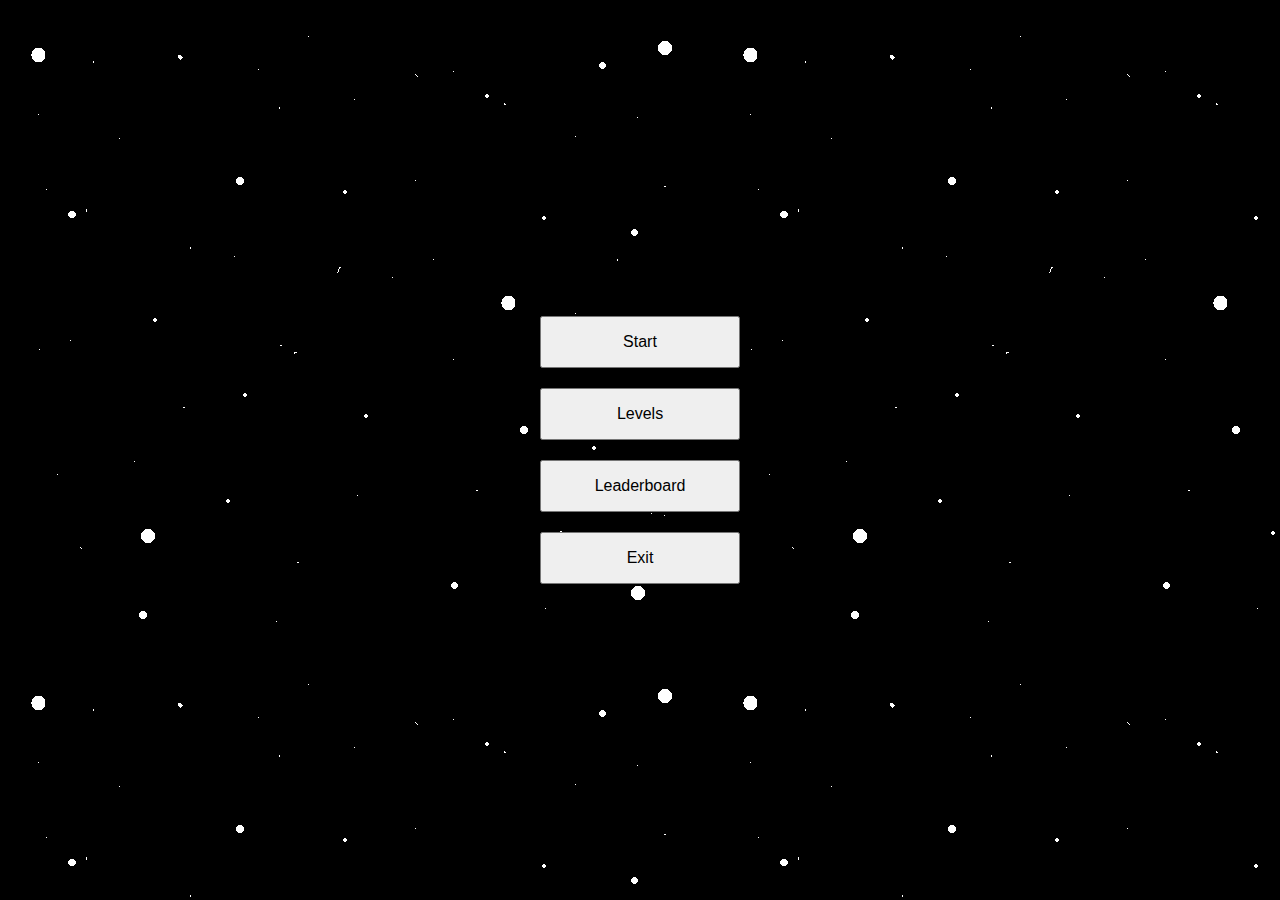
<file: index.html>
<!DOCTYPE html>
<html lang="en-US">
  <head>
    <meta charset="utf-8">
    <meta name="viewport" content="width=device-width">
    <title>Starting Page</title>
    <link rel="stylesheet" href="css/starterpagestyle.css">
  </head>
  <body style="background-image: url('img/MainBackground.png')">
    <div class="button-column">
        <a href="ballgame.html">
            <button>Start</button>
        </a>
        <a href="levels.html">
            <button>Levels</button>
        </a>
        <a href="leaderboard.html">
            <button>Leaderboard</button>
        </a>
        <button id="exitbt">Exit</button>
    </div>
  </body>
  <script>
    document.getElementById('exitbt').addEventListener('click', function(){

    if (confirm('Are you sure you want to leave?')) {
        window.location.replace = 'about:blank';
    }
    });
  </script>
</html>
</file>
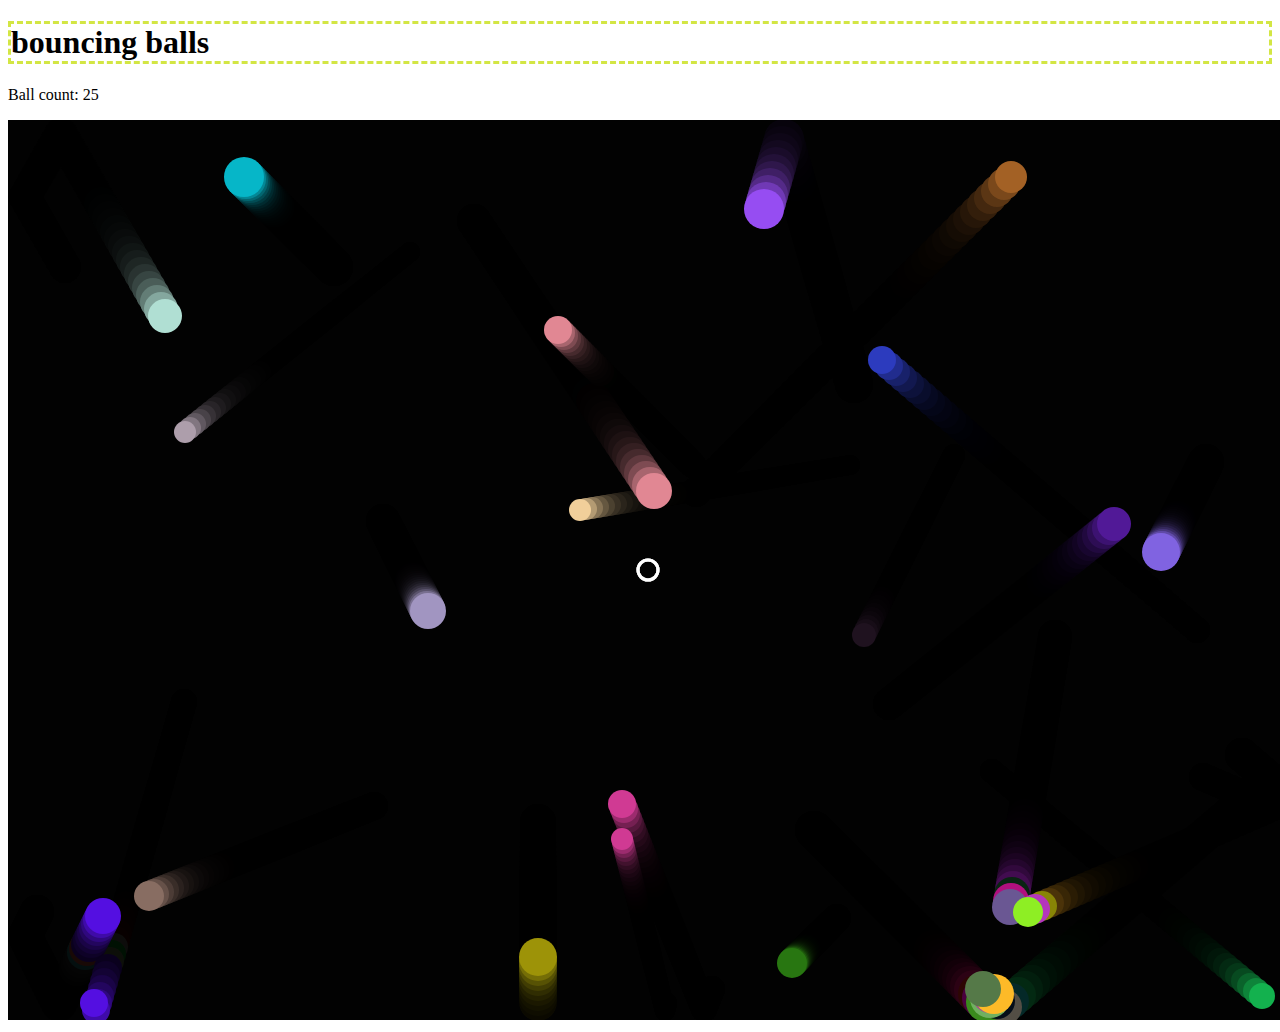
<file: ballgame.html>
<!DOCTYPE html>
<html lang="en-US">
  <head>
    <meta charset="utf-8">
    <meta name="viewport" content="width=device-width">
    <title>Bouncing balls</title>
    <link rel="stylesheet" href="css/style.css">
  </head>

  <body>
    <h1>bouncing balls</h1>
    <p id="ballCount">Ball count: </p>
    <canvas></canvas>

    <script src="js/main.js"></script>
  </body>
</html>
</file>
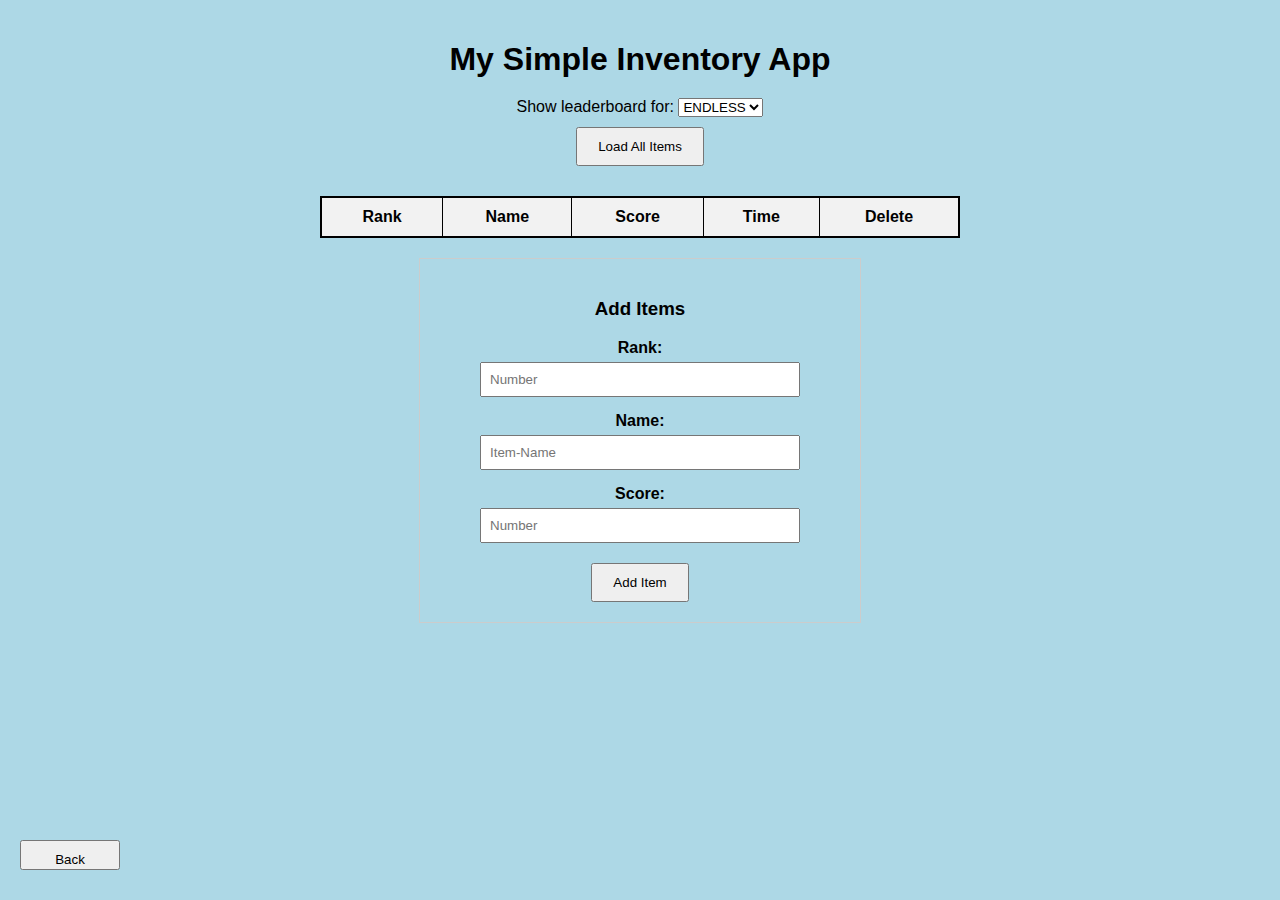
<file: leaderboard.html>
<!DOCTYPE html>
<html>

<head>
  <meta charset="utf-8">
  <meta http-equiv="X-UA-Compatible" content="IE=edge">
  <title>Leaderboard Standings</title>
  <meta name="description" content="">
  <meta name="viewport" content="width=device-width, initial-scale=1">
  <link rel="stylesheet" href="css/leaderboardstyles.css">

</head>
<body>
  <h1>My Simple Inventory App</h1>
  
  <label for="levelSelect">Show leaderboard for:</label>
<select id="levelSelect">
  <option value="0">ENDLESS</option>
  <option value="1">Level 1</option>
  <option value="2">Level 2</option>
  <option value="3">Level 3</option>
  <option value="4">Level 4</option>
  <option value="5">Level 5</option>
  <option value="6">Level 6</option>
  <option value="7">Level 7</option>
  <option value="8">Level 8</option>
  <option value="9">Level 9</option>
  <option value="10">Level 10</option>
</select>
  
  <div class="items-container">
    <button id="loadButton">Load All Items</button>
    
    <table id="items-table">
      <thead>
        <tr>
          <th>Rank</th>
          <th>Name</th>
          <th>Score</th>
          <th>Time</th>
          <th>Delete</th>
        </tr>
      </thead>
      <tbody>

      </tbody>
    </table>
  </div>
  <div class="add-item-form">
    <h3>Add Items</h3>
    <div class="form-row">
      <label for="item-id">Rank:</label>
      <input type="text" id="item-id" placeholder="Number" />
    </div>
    <div class="form-row">
      <label for="item-name">Name:</label>
    <input type="text" id="item-name" placeholder="Item-Name" />
    </div>
    <div class="form-row">
      <label for="item-score">Score:</label>
      <input type="number" id="item-score" placeholder="Number" />
    </div>
    <button id="addButton">Add Item</button>
  </div>
  <div>
    <a href="index.html">
    <button class="button-back">
        Back
    </button>
    </a>
  </div>

  <script>
    // Load items and adds them to the list
    function loadItems() {
      let xhr = new XMLHttpRequest();
      xhr.onreadystatechange = function () {
        if (xhr.readyState === 4 && xhr.status === 200) {
          let items = JSON.parse(xhr.responseText);
          let tbody = document.querySelector("#items-table tbody");
          tbody.innerHTML = "";

          items.forEach(item => {
            let row = document.createElement("tr");
            row.innerHTML = `
              <td>${item.id}</td>
              <td>${item.name}</td>
              <td>${item.score}</td>
              <td>${item.time}
              <td><button onclick="deleteItem('${item.id}', this)">Delete</button></td>
            `;
            tbody.appendChild(row);
          });
        }
      };
      const level = document.getElementById('levelSelect').value;
      // build URL
      const base = "https://pd8riz0m4b.execute-api.us-east-2.amazonaws.com/items";
      const url  = level
      ? `${base}?level=${encodeURIComponent(level)}`
      : base;
      xhr.open("GET", url);
      xhr.send();
    }

    function addItem() {
      const id = document.getElementById("item-id").value;
      const name = document.getElementById("item-name").value;
      const score = document.getElementById("item-score").value;
      const level = parseInt(document.getElementById("levelSelect").value, 10);


      let xhr = new XMLHttpRequest();
      xhr.onreadystatechange = function () {
        if (xhr.readyState === 4 && xhr.status === 200) {
          loadItems();
          document.getElementById("item-id").value = "";
          document.getElementById("item-name").value = "";
          document.getElementById("item-score").value = "";
        }
      };
      xhr.open("PUT", "https://pd8riz0m4b.execute-api.us-east-2.amazonaws.com/items");
      xhr.setRequestHeader("Content-Type", "application/json");
      xhr.send(JSON.stringify({ id, name, score: parseFloat(score), level }));
    }

    // Deletes the item in table
    function deleteItem(itemId, button) {
      let xhr = new XMLHttpRequest();
      xhr.onreadystatechange = function () {
        if (xhr.readyState === 4 && xhr.status === 200) {
          let row = button.parentElement.parentElement;
          row.parentElement.removeChild(row);
        }
      };
      xhr.open("DELETE", "https://pd8riz0m4b.execute-api.us-east-2.amazonaws.com/items" + "/" + itemId);
      xhr.setRequestHeader("Content-Type", "application/json");
      xhr.send();
    }
    document.getElementById("loadButton").addEventListener("click", loadItems);
    document.getElementById("addButton").addEventListener("click", addItem);
    document.getElementById('levelSelect')
    .addEventListener('change', loadItems);
  </script>
</body>

</html>
</file>
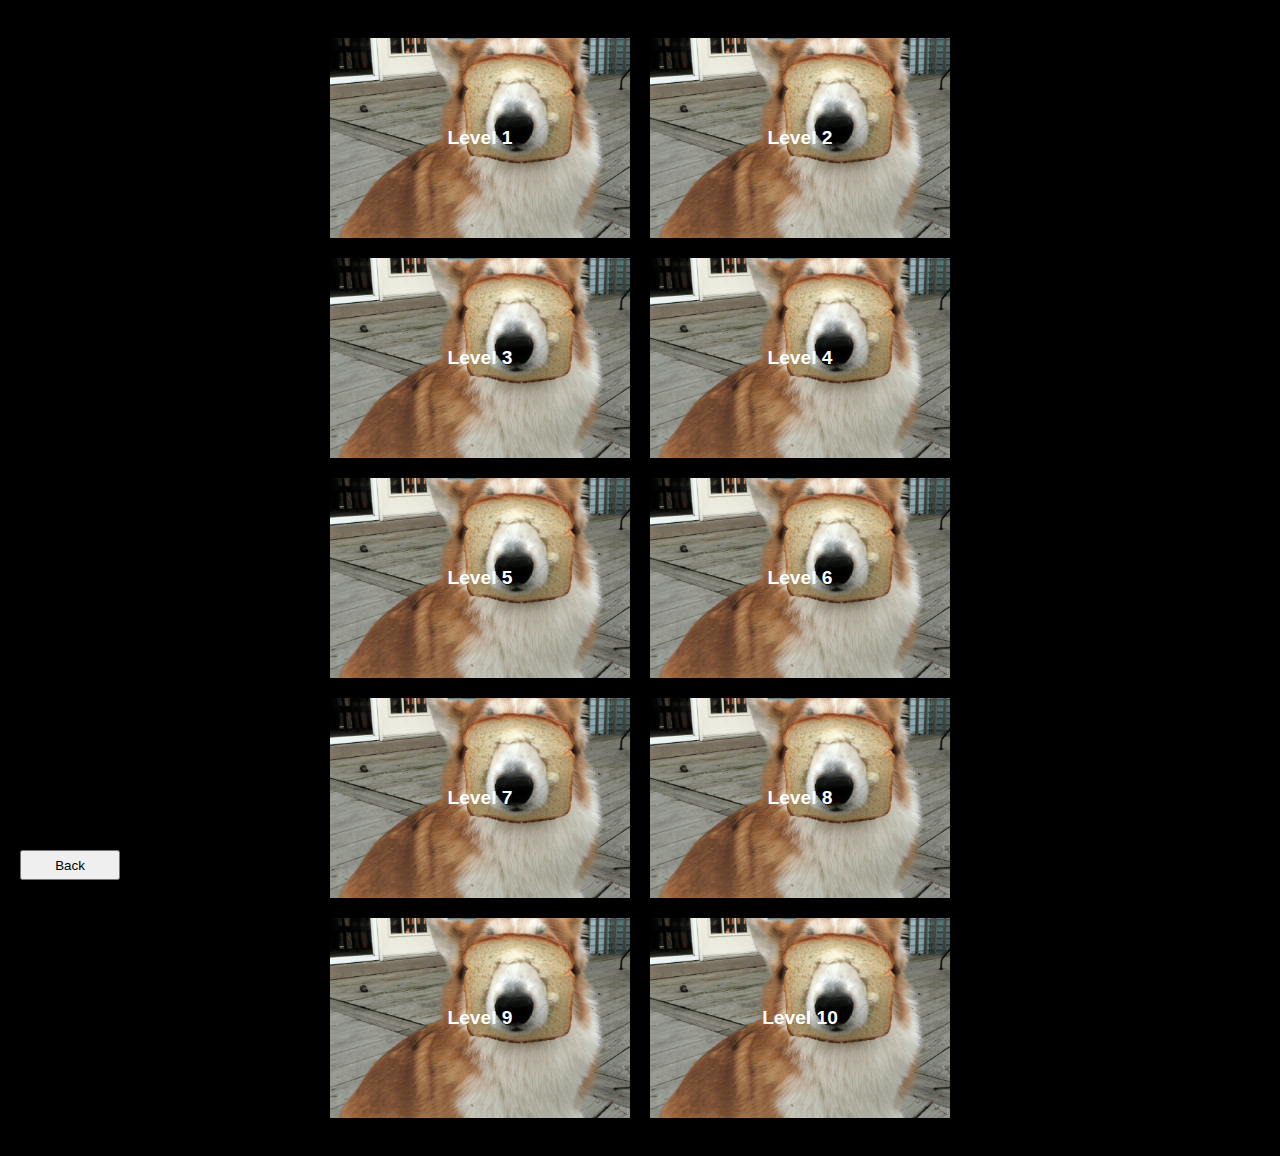
<file: levels.html>
<!DOCTYPE html>
<html lang="en-US">
  <head>
    <meta charset="utf-8">
    <meta name="viewport" content="width=device-width">
    <title>Levels Page</title>
    <link rel="stylesheet" href="css/levelsstyles.css">
  </head>
  <body>
    <div class="button-grid">
        <button class="button-img" style="background-image: url('img/funnydogplaceholder.jpg')">
            <span class="button-text">Level 1</span>
        </button>
          
        <button class="button-img" style="background-image: url('img/funnydogplaceholder.jpg')">
            <span class="button-text">Level 2</span>
        </button>
        
        
        <button class="button-img" style="background-image: url('img/funnydogplaceholder.jpg')">
            <span class="button-text">Level 3</span>
        </button>
          
        <button class="button-img" style="background-image: url('img/funnydogplaceholder.jpg')">
            <span class="button-text">Level 4</span>
        </button>
        
        
        <button class="button-img" style="background-image: url('img/funnydogplaceholder.jpg')">
            <span class="button-text">Level 5</span>
        </button>
          
        <button class="button-img" style="background-image: url('img/funnydogplaceholder.jpg')">
            <span class="button-text">Level 6</span>
        </button>
        
        
        <button class="button-img" style="background-image: url('img/funnydogplaceholder.jpg')">
            <span class="button-text">Level 7</span>
        </button>
          
        <button class="button-img" style="background-image: url('img/funnydogplaceholder.jpg')">
            <span class="button-text">Level 8</span>
        </button>
        
        
        <button class="button-img" style="background-image: url('img/funnydogplaceholder.jpg')">
            <span class="button-text">Level 9</span>
        </button>
          
        <button class="button-img" style="background-image: url('img/funnydogplaceholder.jpg')">
            <span class="button-text">Level 10</span>
        </button>
      </div>

      
      <div>
        <a href="index.html">
        <button class="button-back">
            Back
        </button>
        </a>
      </div>
        
  </body>
</html>
</file>
<file: css/starterpagestyle.css>
body {
    height: 100vh;
    margin: 0;
    background-color: black;
    display: flex;
    justify-content: center;
    align-items: center;
    
  }

  .button-column {
    display: flex;
    flex-direction: column;
    gap: 20px;
    width: 200px;
  }
  .button-column button {
    width: 100%;
    padding: 15px;
    font-size: 1rem;
    cursor: pointer;
  }
</file>
<file: css/style.css>
h1{
  border-color: #d3e644;
  border-style: dashed;
}

table {
  border-collapse: collapse;
  width: 100%;
  margin-bottom: 20px;
}

th, td {
  padding: 12px 15px;
  text-align: left;
  border-bottom: 1px solid #ddd;
}

th {
  background-color: #f2f2f2;
  font-weight: bold;
}

tbody tr:nth-child(even) {
  background-color: #f9f9f9;
}

tbody tr:hover {
  background-color: #e9e9e9;
}
</file>
<file: css/leaderboardstyles.css>
body {
    background-color: #add8e6;
    font-family: Arial, sans-serif;
    margin: 0;
    padding: 20px;
    text-align: center;
  }
  
  h1 {
    margin-bottom: 20px;
  }
  
  .items-container {
    margin: 0 auto;
    max-width: 800px;
  }
  
  table {
    margin: 20px auto; 
    width: 80%;
    border-collapse: collapse;
    border: 2px solid #000;
  }
  thead th {
    text-align: center;
    background-color: #f2f2f2;
  }
  th, td {
    border: 1px solid #000;
    padding: 10px;
  }
  
  .add-item-form {
    margin: 0 auto;
    max-width: 400px;
    border: 1px solid #ccc;
    padding: 20px;
    text-align: center; 
  }
  
  .form-row {
    margin-bottom: 15px;
  }
  
  .form-row label {
    display: block;
    margin-bottom: 5px;
    font-weight: bold;
    text-align: center;
  }
  .form-row input {
    display: block;
    margin: 0 auto;
    width: 80%;
    padding: 8px;
    box-sizing: border-box;
  }
  
  button {
    display: inline-block;
    padding: 10px 20px;
    cursor: pointer;
    margin: 10px auto;
  }
  
  .add-item-form button {
    display: block;
    margin: 20px auto 0 auto;
  }

  .button-back{
    width: 100px;
    height: 30px;
    position: fixed;
    bottom: 20px;
    left: 20px;
  }
</file>
<file: css/levelsstyles.css>
body {
    background-color: black;
    display: flex;
    justify-content: center;
    align-items: flex-start;
  }

  .button-grid {
    display: grid;
    grid-template-columns: repeat(2, 300px);
    grid-template-rows: repeat(5, 200px);
    gap: 20px;
    padding: 30px;
  }

  .button-grid button {
    width: 100%;
    height: 100%;
    cursor: pointer;
  }

  .button-img {
    position: relative;
    padding: 0;
    border: none;
    cursor: pointer;
  
    background-repeat: no-repeat;
    background-position: center;
    background-size: cover;
  }
  .button-text {
    position: absolute;
    transform: translate(-50%, -50%);
    color: white;
    font-size: 1.2rem;
    font-weight: bold;
    pointer-events: none;
  }

  .button-back{
    width: 100px;
    height: 30px;
    position: fixed;
    bottom: 20px;
    left: 20px;
  }
</file>
